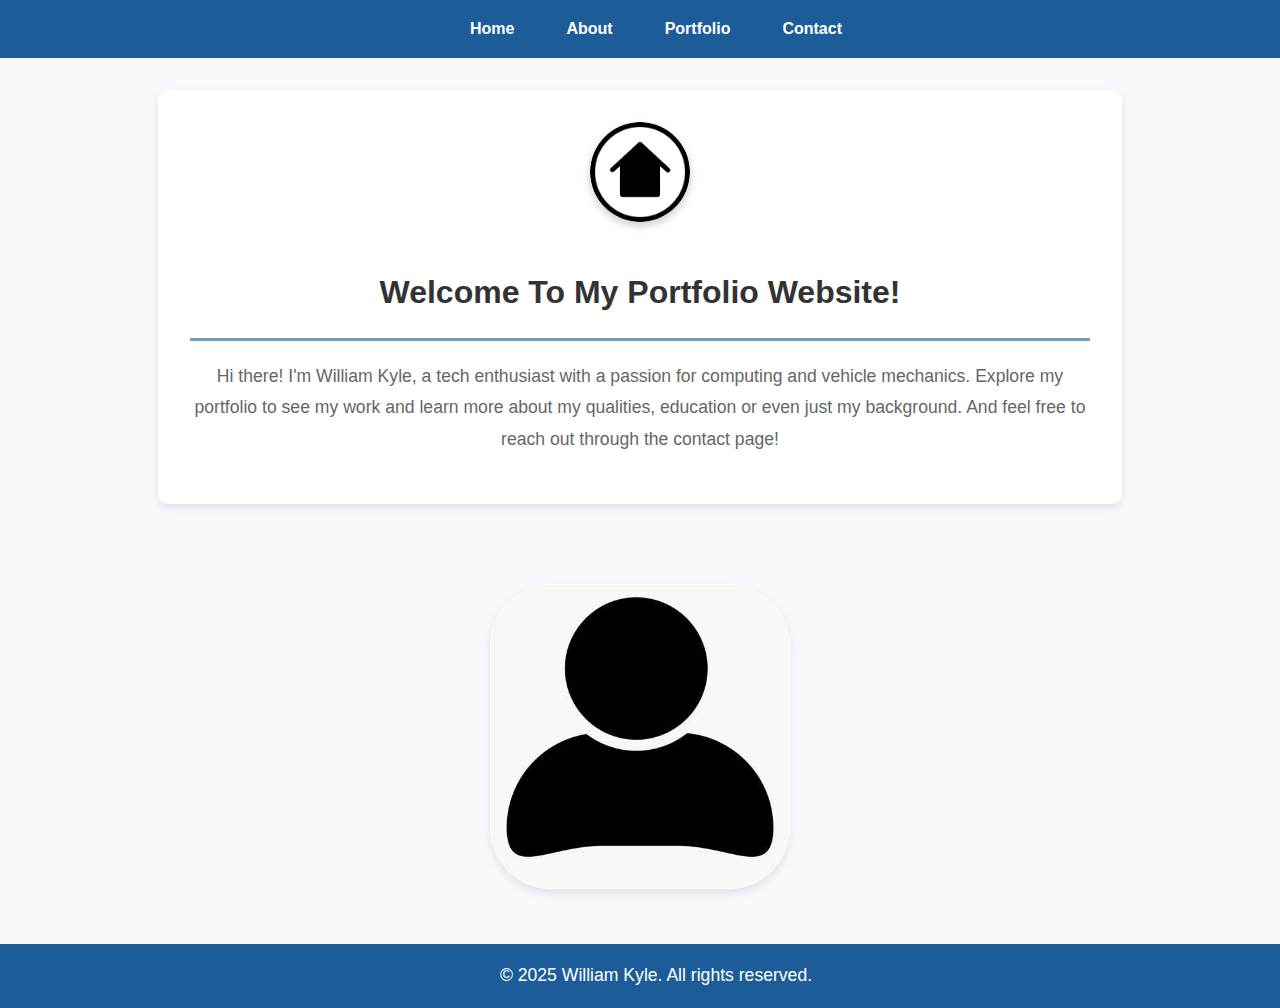
<file: index.html>
<!DOCTYPE html>
<html lang="en">
<head>
    <meta charset="UTF-8">
    <meta name="viewport" content="width=device-width, initial-scale=1.0">
    <title>Home</title>
    <link rel="stylesheet" href="css/style.css">
</head>
<body>
    <header>
        <nav> <!-- Header Bar For User To Travel Around Site -->
            <ul>
                <li><a href="index.html">Home</a></li>
                <li><a href="about.html">About</a></li>
                <li><a href="portfolio.html">Portfolio</a></li>
                <li><a href="contact.html">Contact</a></li>
            </ul>
        </nav>
    </header>
    <main>
        <section class="mainblock">
            <img src="assets/img17.png" alt="Homepage Icon" class="index-image">
            <h1>Welcome To My Portfolio Website!</h1>
            <hr class="section-divider">
            <p>Hi there! I'm William Kyle, a tech enthusiast with a passion for computing and vehicle mechanics.
             Explore my portfolio to see my work and learn more about my qualities, education or even just my background. And feel free to reach out through the contact page!</p>
        </section>
        <figure>
            <img src="assets/img8.jfif" alt="Profile Photo" class="index-profile">
        </figure>
    </main>
    <footer>
        <p>&copy; 2025 William Kyle. All rights reserved.</p>
    </footer>
</body>
</html>
</file>
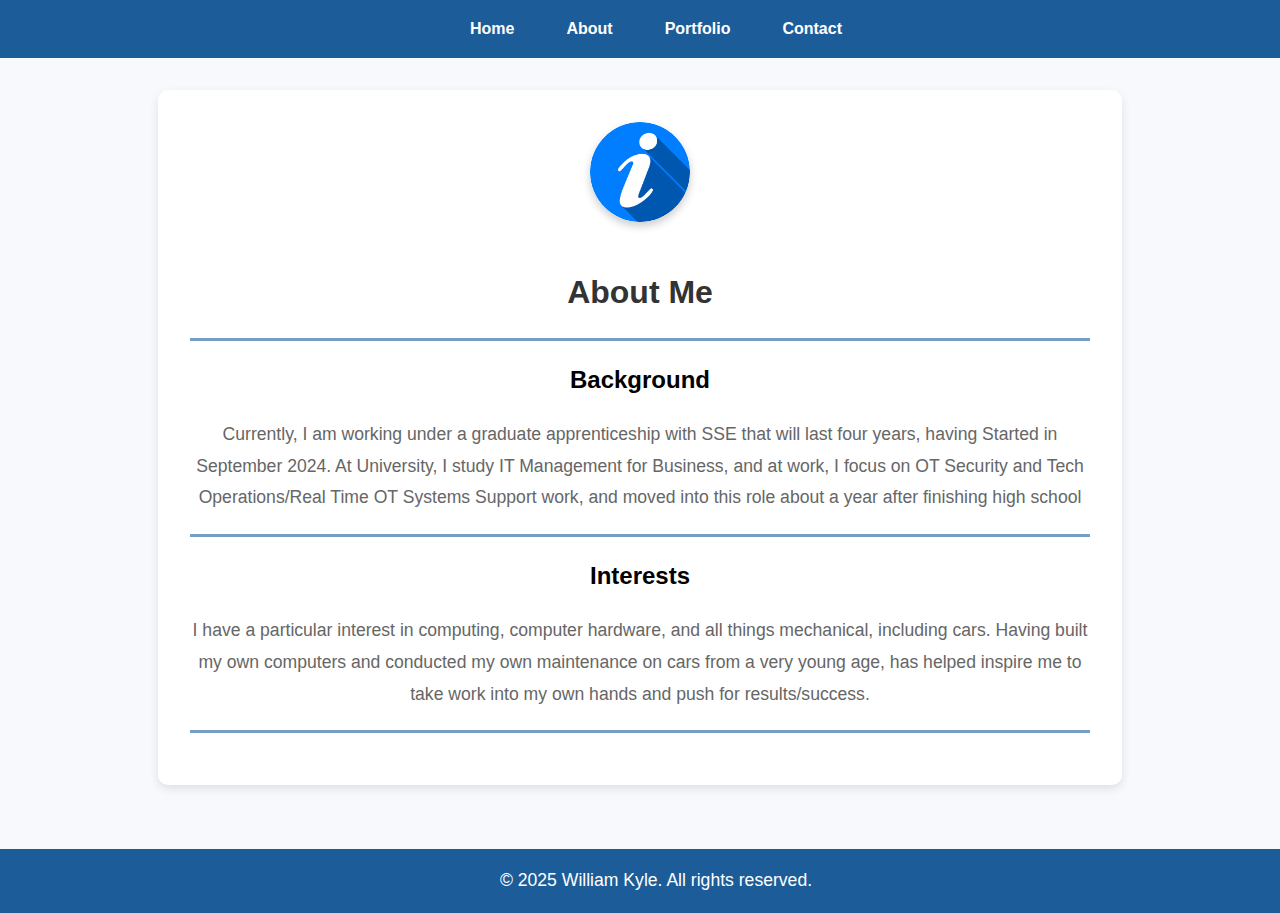
<file: about.html>
<!DOCTYPE html>
<html lang="en">
<head>
    <meta charset="UTF-8">
    <meta name="viewport" content="width=device-width, initial-scale=1.0">
    <title>About</title>
    <link rel="stylesheet" href="css/style.css">
</head>
<body>
    <header>
        <nav> <!-- Header Bar For User To Travel Around Site -->
            <ul>
                <li><a href="index.html">Home</a></li>
                <li><a href="about.html">About</a></li>
                <li><a href="portfolio.html">Portfolio</a></li>
                <li><a href="contact.html">Contact</a></li>
            </ul>
        </nav>
    </header>
    <main>
        <section class="mainblock"> <!-- Main Text Block, Contains Articles Of My Background Etc... -->
            <img src="assets/img5.png" alt="Information Icon" class="about-image">
            <h1>About Me</h1>
            <hr class="section-divider">
            <article>
                <h2>Background</h2>
                <p>Currently, I am working under a graduate apprenticeship with SSE that will last four years, having Started in September 2024. At University, I study IT Management for Business, and at work,
                I focus on OT Security and Tech Operations/Real Time OT Systems Support work, and moved into this role about a year after finishing high school</p>
            </article>
            <hr class="section-divider">
            <article>
                <h2>Interests</h2>
                <p>I have a particular interest in computing, computer hardware, and all things mechanical, including cars.
                Having built my own computers and conducted my own maintenance on cars from a very young age,
                has helped inspire me to take work into my own hands and push for results/success.</p>
            </article>
            <hr class="section-divider">
        </section>
    </main>
    <footer>
        <p>&copy; 2025 William Kyle. All rights reserved.</p>
    </footer>
</body>
</html>
</file>
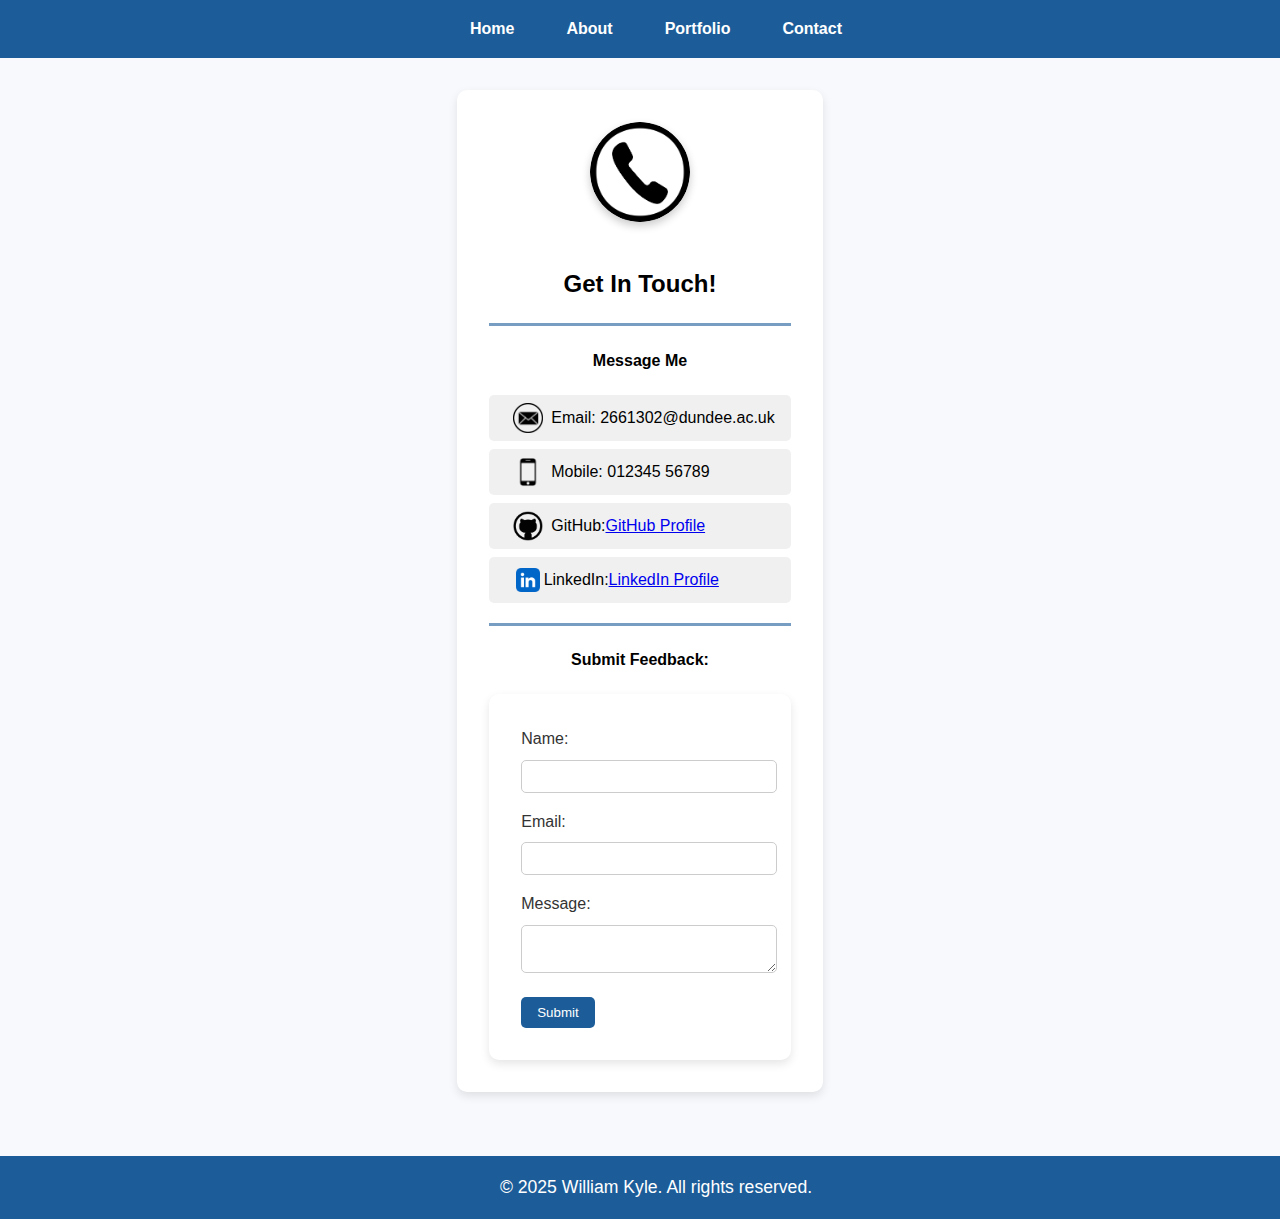
<file: contact.html>
<!DOCTYPE html>
<html lang="en">
<head>
    <meta charset="UTF-8">
    <meta name="viewport" content="width=device-width, initial-scale=1.0">
    <title>Contact</title>
    <link rel="stylesheet" href="css/style.css">
</head>
<body>
    <header>
        <nav> <!-- Header Bar For User To Travel Around Site -->
            <ul>
                <li><a href="index.html">Home</a></li>
                <li><a href="about.html">About</a></li>
                <li><a href="portfolio.html">Portfolio</a></li>
                <li><a href="contact.html">Contact</a></li>
            </ul>
        </nav>
    </header>
    <main>
        <section class="mainblock-alt">
            <img src="assets/img12.png" alt="Contact Icon" class="index-image">
            <article>
                <h2>Get In Touch!</h2>
                <hr class="section-divider">
                <h4>Message Me</h4>
                <ul>
                    <li class="no-dash"><img src="assets/img13.png" alt="Email Icon" class="icon"> Email: 2661302@dundee.ac.uk</li>
                    <li class="no-dash"><img src="assets/img14.png" alt="Phone Icon" class="icon"> Mobile: 012345 56789</li>
                    <li class="no-dash"><img src="assets/img15.png" alt="GitHub Icon" class="icon"> GitHub: <a href="https://github.com/william-uni">GitHub Profile</a></li>
                    <li class="no-dash"><img src="assets/img16.png" alt="LinkedIn Icon" class="icon-alt"> LinkedIn:    <a href="https://www.linkedin.com/in/your-profile">LinkedIn Profile</a></li>
</ul>
                <hr class="section-divider">
                <h4>Submit Feedback:</h4>
                <form action="" method="get" class="formblock">
                    <label for="name">Name:</label>
                    <input type="text" id="name" name="name" required><br>
                    <label for="email">Email:</label>
                    <input type="email" id="email" name="email" required><br>
                    <label for="message">Message:</label>
                    <textarea id="message" name="message" required></textarea><br>
                    <button type="submit">Submit</button>
                </form>
            </article>
        </section>
    </main>
    <footer>
        <p>&copy; 2025 William Kyle. All rights reserved.</p>
    </footer>
</body>
</html>
</file>
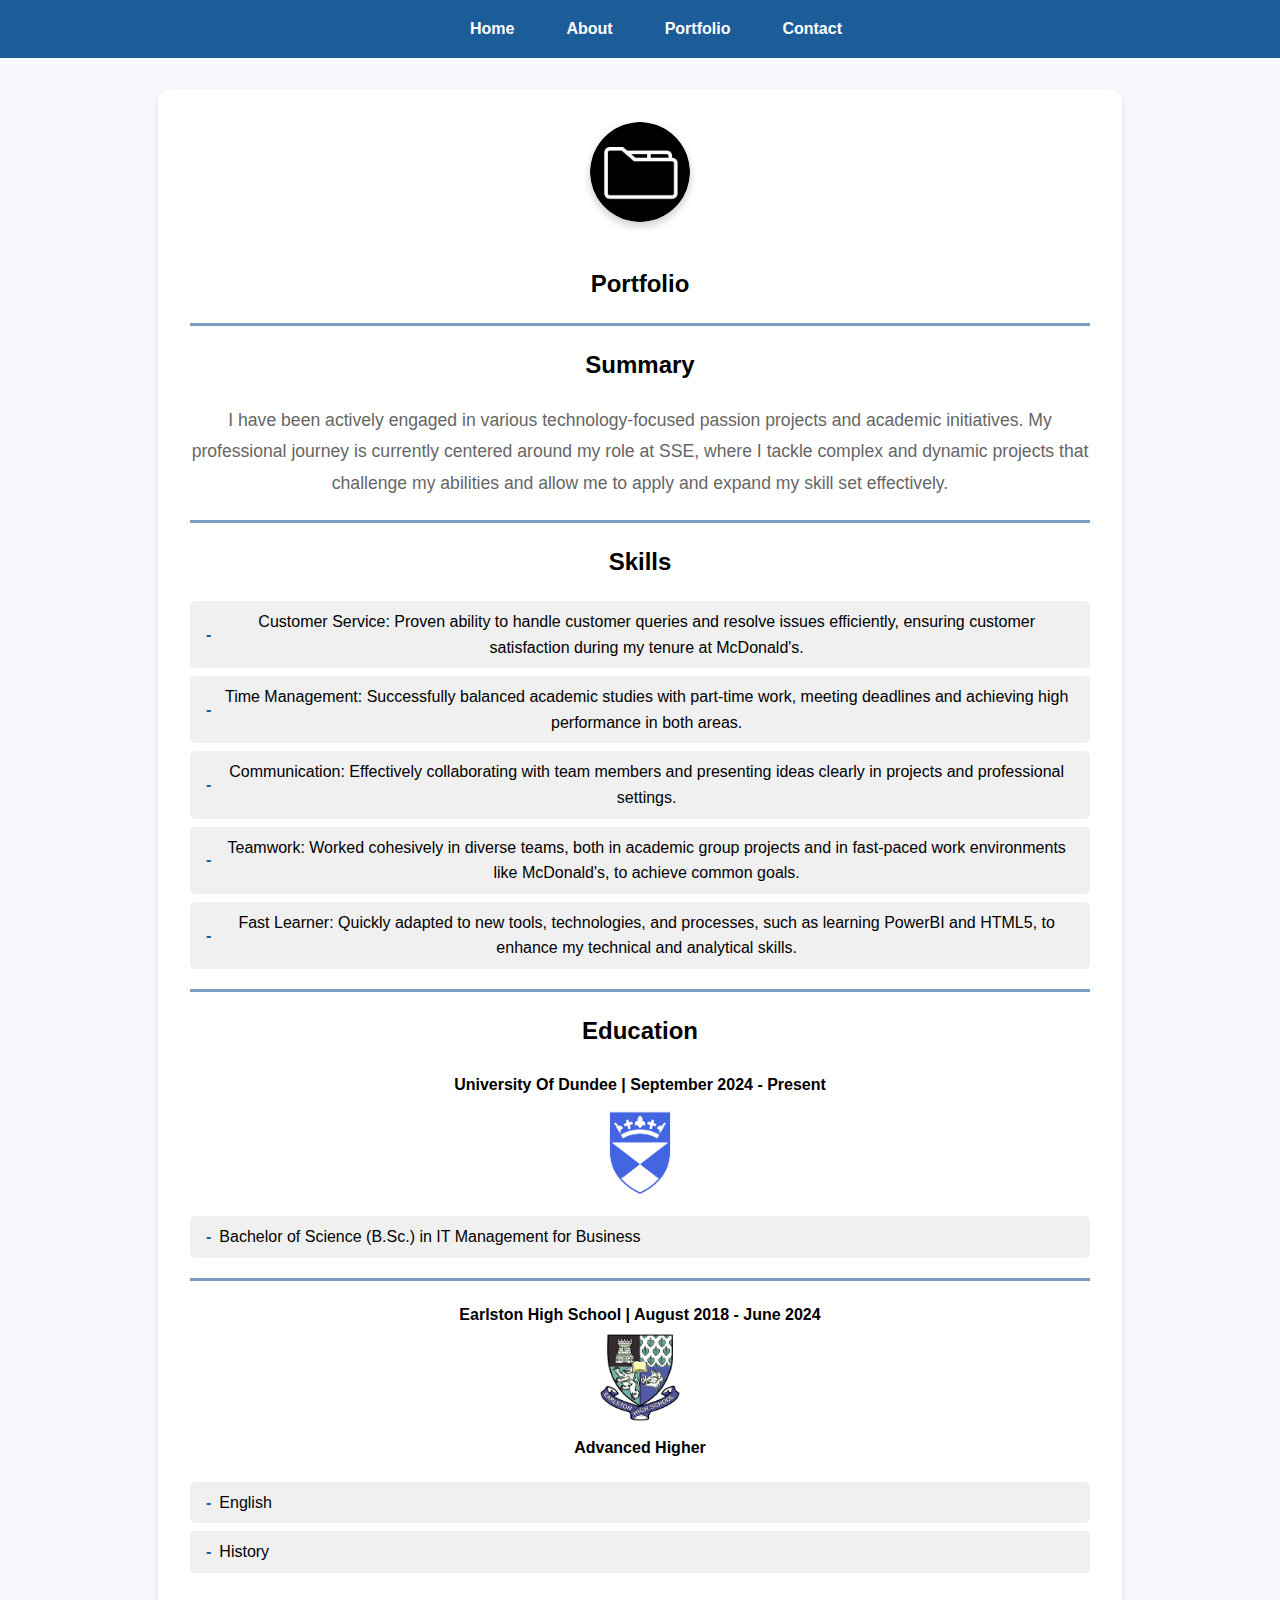
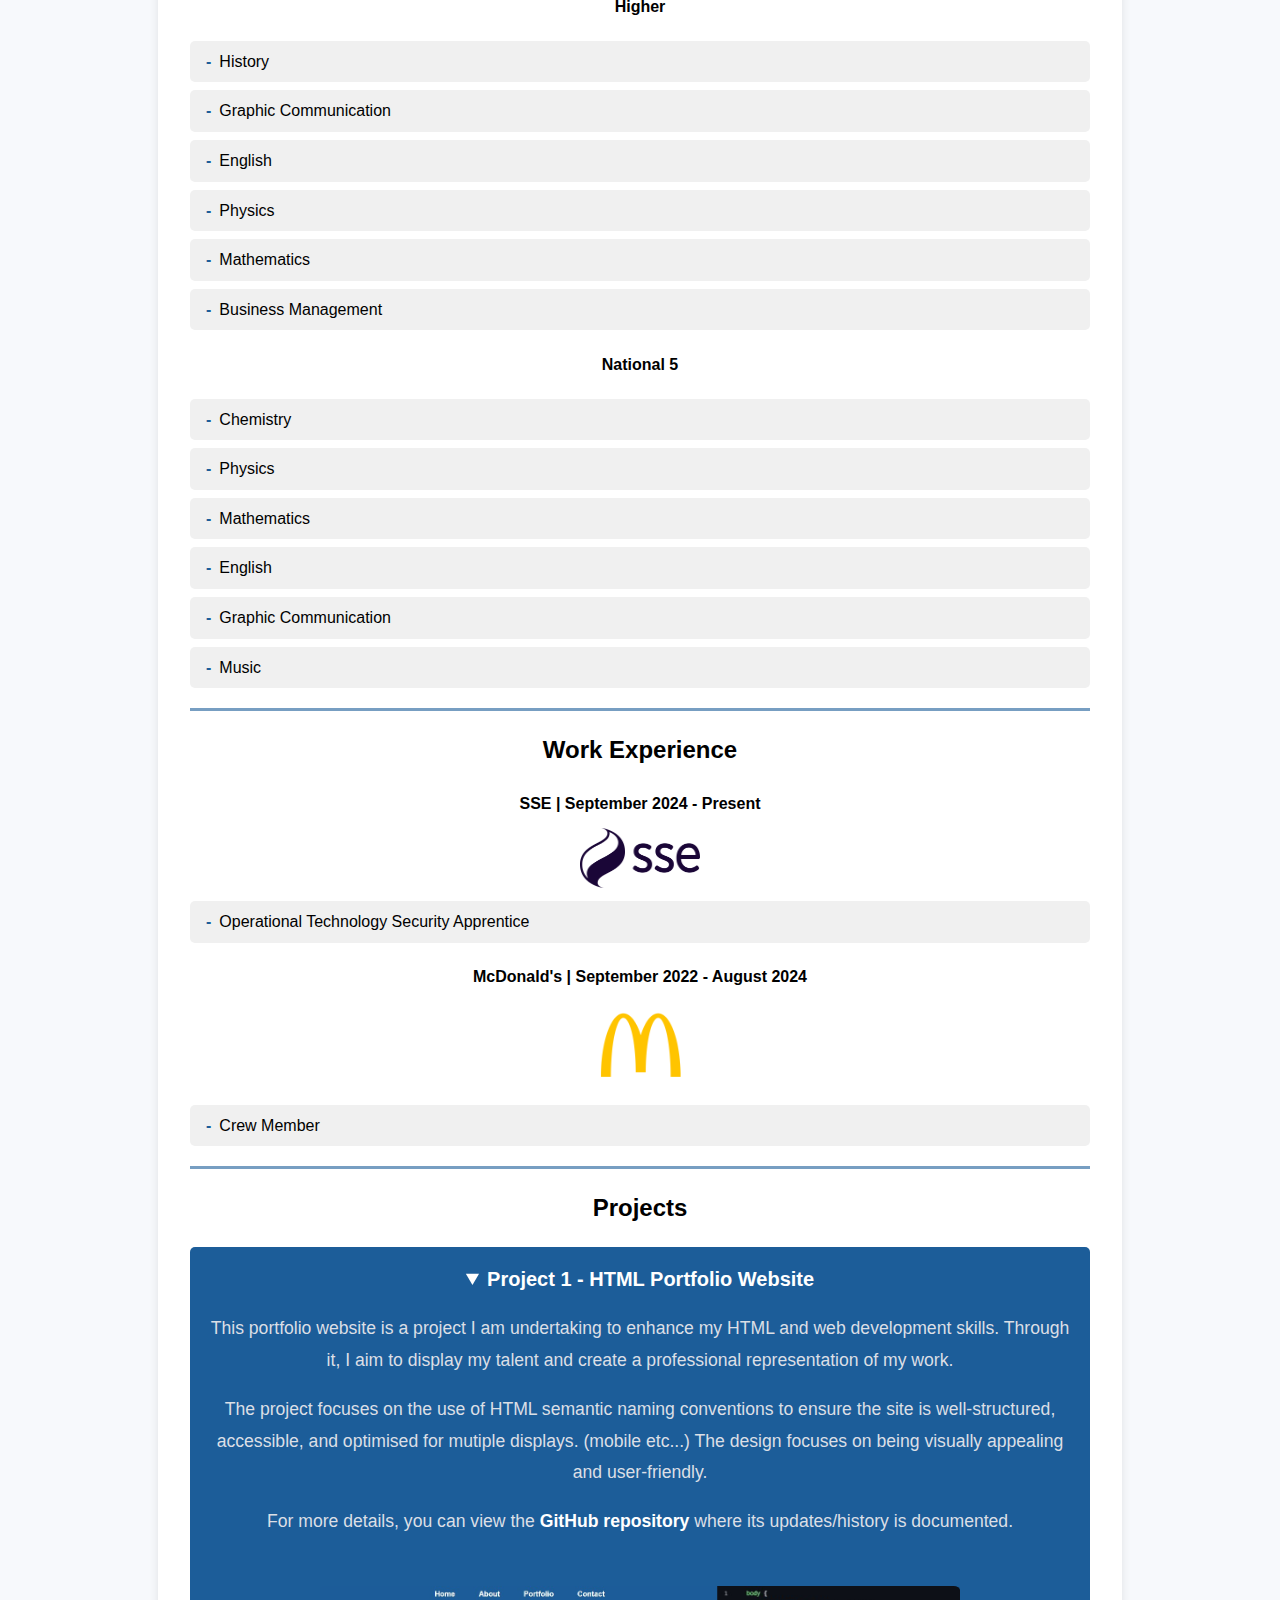
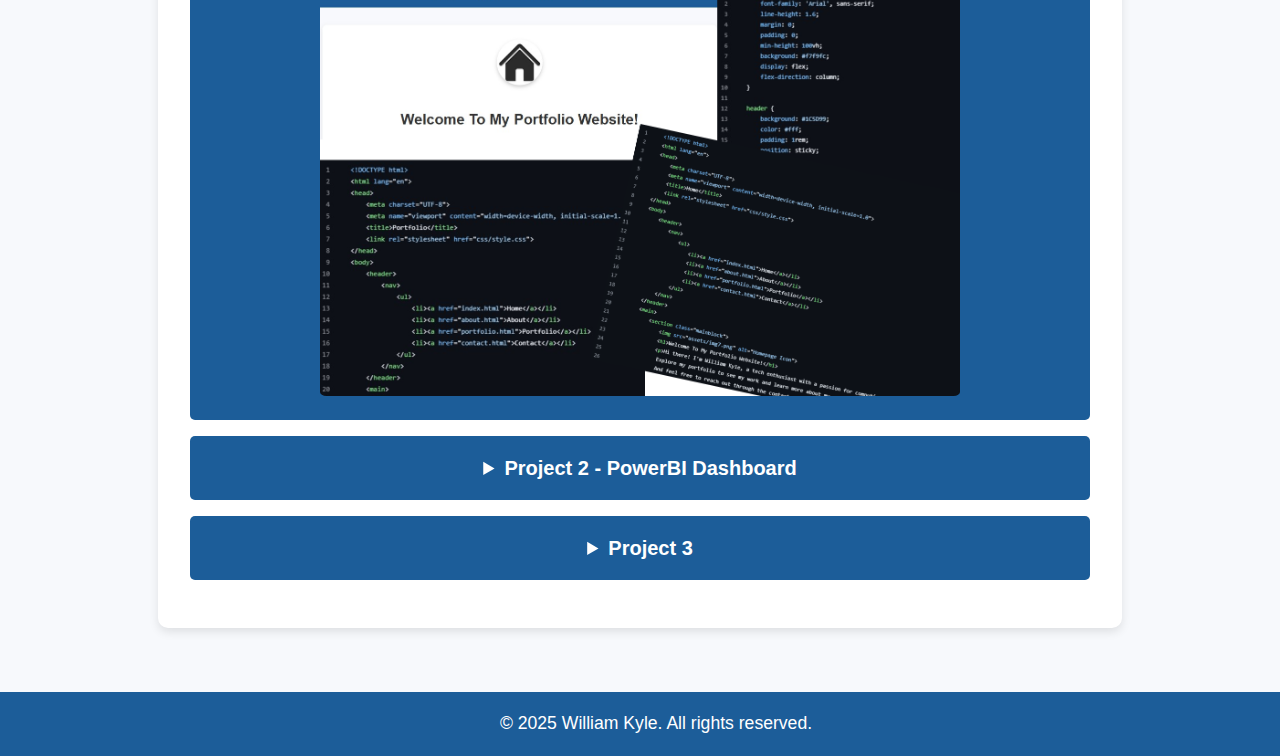
<file: portfolio.html>
<!DOCTYPE html>
<html lang="en">
<head>
    <meta charset="UTF-8">
    <meta name="viewport" content="width=device-width, initial-scale=1.0">
    <title>Portfolio</title>
    <link rel="stylesheet" href="css/style.css">
</head>
<body>
<header>
    <nav> <!-- Header Bar For User To Travel Around Site -->
        <ul>
            <li><a href="index.html">Home</a></li>
            <li><a href="about.html">About</a></li>
            <li><a href="portfolio.html">Portfolio</a></li>
            <li><a href="contact.html">Contact</a></li>
        </ul>
    </nav>
</header>
<main>
    <section class="mainblock">
        <img src="assets/img1.png" alt="Portfolio Icon" class="index-image5">
        <h2>Portfolio</h2>
        <hr class="section-divider">
        <article>
            <h2>Summary</h2>
            <p>I have been actively engaged in various technology-focused passion projects and academic initiatives. My professional journey is currently centered around my role at SSE, where I tackle complex and dynamic projects that challenge my abilities and allow me to apply and expand my skill set effectively.</p>
        </article>
        <hr class="section-divider">
        <article>
            <h2>Skills</h2>
            <ul>
                <li>Customer Service: Proven ability to handle customer queries and resolve issues efficiently, ensuring customer satisfaction during my tenure at McDonald's.</li>
                <li>Time Management: Successfully balanced academic studies with part-time work, meeting deadlines and achieving high performance in both areas.</li>
                <li>Communication: Effectively collaborating with team members and presenting ideas clearly in projects and professional settings.</li>
                <li>Teamwork: Worked cohesively in diverse teams, both in academic group projects and in fast-paced work environments like McDonald's, to achieve common goals.</li>
                <li>Fast Learner: Quickly adapted to new tools, technologies, and processes, such as learning PowerBI and HTML5, to enhance my technical and analytical skills.</li>
            </ul>
        </article>
        <hr class="section-divider">
        <article>
            <h2>Education</h2>
            <h4>University Of Dundee | September 2024 - Present</h4>
            <img src="assets/img21.png" alt="UoD Logo" class="index-image1">
            <ul>
                <li>Bachelor of Science (B.Sc.) in IT Management for Business</li>
            </ul>
            <hr class="section-divider">
            <h4>Earlston High School | August 2018 - June 2024</h4>
            <img src="assets/img20.png" alt="Earlston Logo" class="index-image3">
            <h4>Advanced Higher</h4>
            <ul>
                <li>English</li>
                <li>History</li>
            </ul>
            <h4>Higher</h4>
            <ul>
                <li>History</li>
                <li>Graphic Communication</li>
                <li>English</li>
                <li>Physics</li>
                <li>Mathematics</li>
                <li>Business Management</li>
            </ul>
            <h4>National 5</h4>
            <ul>
                <li>Chemistry</li>
                <li>Physics</li>
                <li>Mathematics</li>
                <li>English</li>
                <li>Graphic Communication</li>
                <li>Music</li>
            </ul>
        </article>
        <hr class="section-divider">
        <article>
            <h2>Work Experience</h2>
            <h4>SSE | September 2024 - Present</h4>
            <img src="assets/img19.png" alt="SSE Logo" class="index-image4">
            <ul>
                <li>Operational Technology Security Apprentice</li>
            </ul>
            <h4>McDonald's | September 2022 - August 2024</h4>
            <img src="assets/img18.png" alt="McDonald's Logo" class="index-image2">
            <ul>
                <li>Crew Member</li>
            </ul>
        </article>
        <hr class="section-divider">
        <article>
            <h2>Projects</h2>
            <details class="project" open>
                <summary>Project 1 - HTML Portfolio Website</summary>
                <div class="project-details">
                    <p>This portfolio website is a project I am undertaking to enhance my HTML and web development skills. Through it, I aim to display my talent and create a professional representation of my work.</p>
                    <p>The project focuses on the use of HTML semantic naming conventions to ensure the site is well-structured, accessible, and optimised for mutiple displays. (mobile etc...) The design focuses on being visually appealing and user-friendly.</p>
                    <p>For more details, you can view the <a href="https://github.com/william-uni/portfolio" target="_blank">GitHub repository</a> where its updates/history is documented.</p>
                    <img src="assets/img9.png" alt="Screenshot of the portfolio website" class="project-thumbnail">
                </div>
            </details>
            <details class="project">
                <summary>Project 2 - PowerBI Dashboard</summary>
                <div class="project-details">
                    <p>During my security placement at SSE, I undertook a project utilizing PowerQueries to process data from a monthly Excel file/report. This project involved loading, filtering, and digesting data, which is then visually represented through graphs.</p>
                    <p>These graphs are automatically updated on a live dashboard on a SharePoint site using an auto-refresh queue I have setup.</p>
                    <p>This live dashboard provides users with an at-a-glance view of security and vulnerability concerns. Users can filter or drill down further into the data for even more insights. <i>(Note: Information on graphs has been blurred/censored for obvious reasons.)</i></p>
                    <img src="assets/img22.jpg" alt="Screenshot of the NEOS Dashboard" class="project-thumbnail">
                </div>
            </details>
            <details class="project">
                <summary>Project 3</summary>
                <div class="project-details">
                    <p>Short description of Project 3...</p>
                </div>
            </details>
        </article>
    </section>
</main>
<footer>
    <p>&copy; 2025 William Kyle. All rights reserved.</p>
</footer>
</body>
</html>
</file>
<file: css/style.css>
/* Smooth scrolling for the entire document */
html {
    scroll-behavior: smooth;
}

/* General body styles */
body {
    font-family: 'Arial', sans-serif;
    line-height: 1.6;
    margin: 0; /* Overrides default margin */
    padding: 0; /* Overrides default padding */
    min-height: 100vh; /* Ensures the body takes at least the full viewport height */
    background: #f7f9fc;
    display: flex;
    flex-direction: column; /* Arranges children in a column */
}

/* Sticky header with background colour */
header {
    background: #1C5D99;
    color: #fff;
    padding: 1rem;
    position: sticky; /* Keeps the header at the top of the page */
    top: 0;
    z-index: 10; /* Ensures the header is above other elements, such as layers. */
    width: 100%;
}

/* aligns the navigation bar */
nav {
    text-align: center;
}

/* Navigation list styles */
nav ul {
    list-style: none; /* Removes default list styling, error prevention. */
    padding: 0;
    display: flex;
    justify-content: center; /* Centres the navigation items */
    gap: 20px; /* Space between navigation items */
    margin: 0;
}

/* Navigation links with hover effect */
nav ul li a {
    text-decoration: none; /* Removes underline from links, visual preference */
    color: #fff;
    font-weight: bold;
    padding: 0.5rem 1rem; /* Adds padding inside the links */
    border-radius: 5px; /* Rounds the corners */
    transition: background 0.3s ease, transform 0.3s ease; /* Smooth transition for hover effects */
}

nav ul li a:hover {
    background: #10527d; /* Changes background colour on hover */
    transform: translateY(-2px); /* Slightly raises the link */
}

/* Main content area */
main {
    padding: 2rem;
    flex: 1; /* Allows the main area to grow and fill available space */
    display: flex;
    flex-direction: column;
    align-items: center;
    justify-content: center;
}

/* Main content sections with shadow and rounded corners */
section.mainblock, section.mainblock-alt {
    max-width: 100vh;
    text-align: center;
    margin-bottom: 2rem;
    background-color: #fff;
    padding: 2rem;
    border-radius: 10px; /* Rounds the corners */
    box-shadow: 0 4px 10px rgba(0, 0, 0, 0.1); /* Adds a subtle shadow for depth */
}

/* Heading styles */
h1 {
    font-size: 2rem;
    color: #333;
    margin-bottom: 1rem;
}

/* Paragraph styling */
p {
    font-size: 1.1rem;
    color: #666;
    line-height: 1.8; /* Sets the line height for better readability */
    margin-bottom: 1rem;
}

/* Footer with background colour */
footer {
    background: #1C5D99;
    color: #fff;
    text-align: center;
    padding: 1rem;
    margin-top: auto; /* Pushes footer to the bottom, and keeps it there */
    width: 100%;
}

footer p {
    color: inherit;
    margin: 0;
}

/* Project sections with hover effect */
.project {
    background: #1C5D99;
    margin: 1rem 0;
    padding: 1rem;
    border-radius: 5px;
    cursor: pointer;
    transition: background 0.3s ease; /* Smooth transition for background colour when hovering over items */
    color: #fff;
}

.project p {
    font-size: 1.1rem;
    color: #DBDFE6;
    line-height: 1.8;
    margin-bottom: 1rem;
    text-decoration: none; /* Removes underline from links, visual preference */
}

.project:hover {
    background: #10527d; /* Changes background colour on hover */
}

.project summary {
    font-size: 20px;
    font-weight: bold;
    cursor: pointer;
    color: #fff;
}

.project[open] {
    background: #1C5D99;
    color: #fff;
}

.project-details a{
    margin-top: 1rem;
    color: #fff;
    text-decoration: none; /* Removes underline from links, visual preference */
    font-weight: bold;
}

/* Image hover effects */
.index-image, .about-image, .index-image5, .index-profile, .project-thumbnail {
    transition: transform 0.3s ease, box-shadow 0.3s ease; /* Smooth transition for transform and box shadow for added depth*/
}

.index-image:hover, .about-image:hover, .index-image5:hover, .index-profile:hover, .project-thumbnail:hover {
    transform: scale(1.05); /* Slightly enlarges the image */
    box-shadow: 0 8px 20px rgba(0, 0, 0, 0.2); /* Adds a shadow for depth */
}

/* Circular images with shadow */
.index-image, .about-image, .index-image5 {
    width: 100px;
    height: 100px;
    border-radius: 50%; /* Makes the image circular */
    margin-bottom: 1rem;
    box-shadow: 0 4px 8px rgba(0, 0, 0, 0.2); /* Adds a shadow for depth */
}

.index-image1 {
    width: 120px;
    height: 120px;
    margin-bottom: -20px;
    margin-top: -26px;
}

.index-image2 {
    width: 110px;
    height: 100px;
    margin-bottom: -15px;
    margin-top: -15px;
}

.index-image3 {
    width: 80px;
    height: 87px;
    margin-bottom: -15px;
    margin-top: -15px;
}

.index-image4 {
    width: 120px;
    height: 60px;
    margin-bottom: -10px;
    margin-top: -10px;
}

/* Profile image styles */
.index-profile {
    width: 300px;
    height: auto;
    border-radius: 20%; /* Rounds the corners */
    box-shadow: 0 4px 10px rgba(0, 0, 0, 0.1); /* Adds a shadow for depth */
    margin-top: 2rem;
}

/* Project thumbnail styles */
.project-thumbnail {
    width: 100%;
    max-width: 640px;
    height: auto;
    border-radius: 1%; /* Slightly rounds the corners */
    box-shadow: 2 4px 10px rgba(0, 0, 0, 0.1); /* Adds a shadow for depth */
    margin-top: 2rem;
}

/* Unordered list styles */
main ul {
    list-style: none; /* Removes default list styling */
    padding: 0;
}

main ul li {
    background: #f0f0f0;
    margin: 0.5rem 0;
    padding: 0.5rem 1rem;
    border-radius: 5px;
    display: flex;
    align-items: center;
}

main ul li::before {
    content: "-";
    color: #1C5D99;
    font-weight: bold;
    margin-right: 0.5rem;
}

main ul li.icon-item::before {
    content: "";
    display: inline-block;
    width: 20px;
    height: 20px;
    background-size: contain;
    background-repeat: no-repeat;
    margin-right: 0.5rem;
}

main ul li.no-dash::before {
    content: "";
}

/* Form block styles */
.formblock {
    max-width: 100%;
    text-align: left;
    margin: 0 auto;
    background-color: #fff;
    padding: 2rem;
    border-radius: 10px;
    box-shadow: 0 4px 10px rgba(0, 0, 0, 0.1);
}

.formblock label {
    display: block;
    margin-bottom: 0.5rem;
    color: #333;
}

.formblock input,
.formblock textarea {
    width: 100%;
    padding: 0.5rem;
    margin-bottom: 1rem;
    border: 1px solid #ccc;
    border-radius: 5px;
}

.formblock input:focus, .formblock textarea:focus {
    border-color: #1C5D99;
    box-shadow: 0 0 5px rgba(28, 93, 153, 0.5);
    outline: none;
}

.formblock button {
    background: #1C5D99;
    color: #fff;
    padding: 0.5rem 1rem;
    border: none;
    border-radius: 5px;
    cursor: pointer;
    transition: background 0.3s ease, transform 0.3s ease;
}

.formblock button:hover {
    background: #10527d;
    transform: scale(1.05);
}

/* Icon styles */
.icon {
    width: 30px;
    height: 30px;
    margin-right: 0.5rem;
}

.icon-alt {
    width: 40px;
    height: 40px;
    margin: -0.3rem;
}

/* Section divider styles */
.section-divider {
    border: none;
    height: 3px;
    background-color: #1C5D99;
    margin: 20px 0;
    opacity: 0.6;
}

/* Media Responsiveness implementation already handled in scaling. Works well on mobile, desktop landscape or portrait without additional code.*/
</file>
